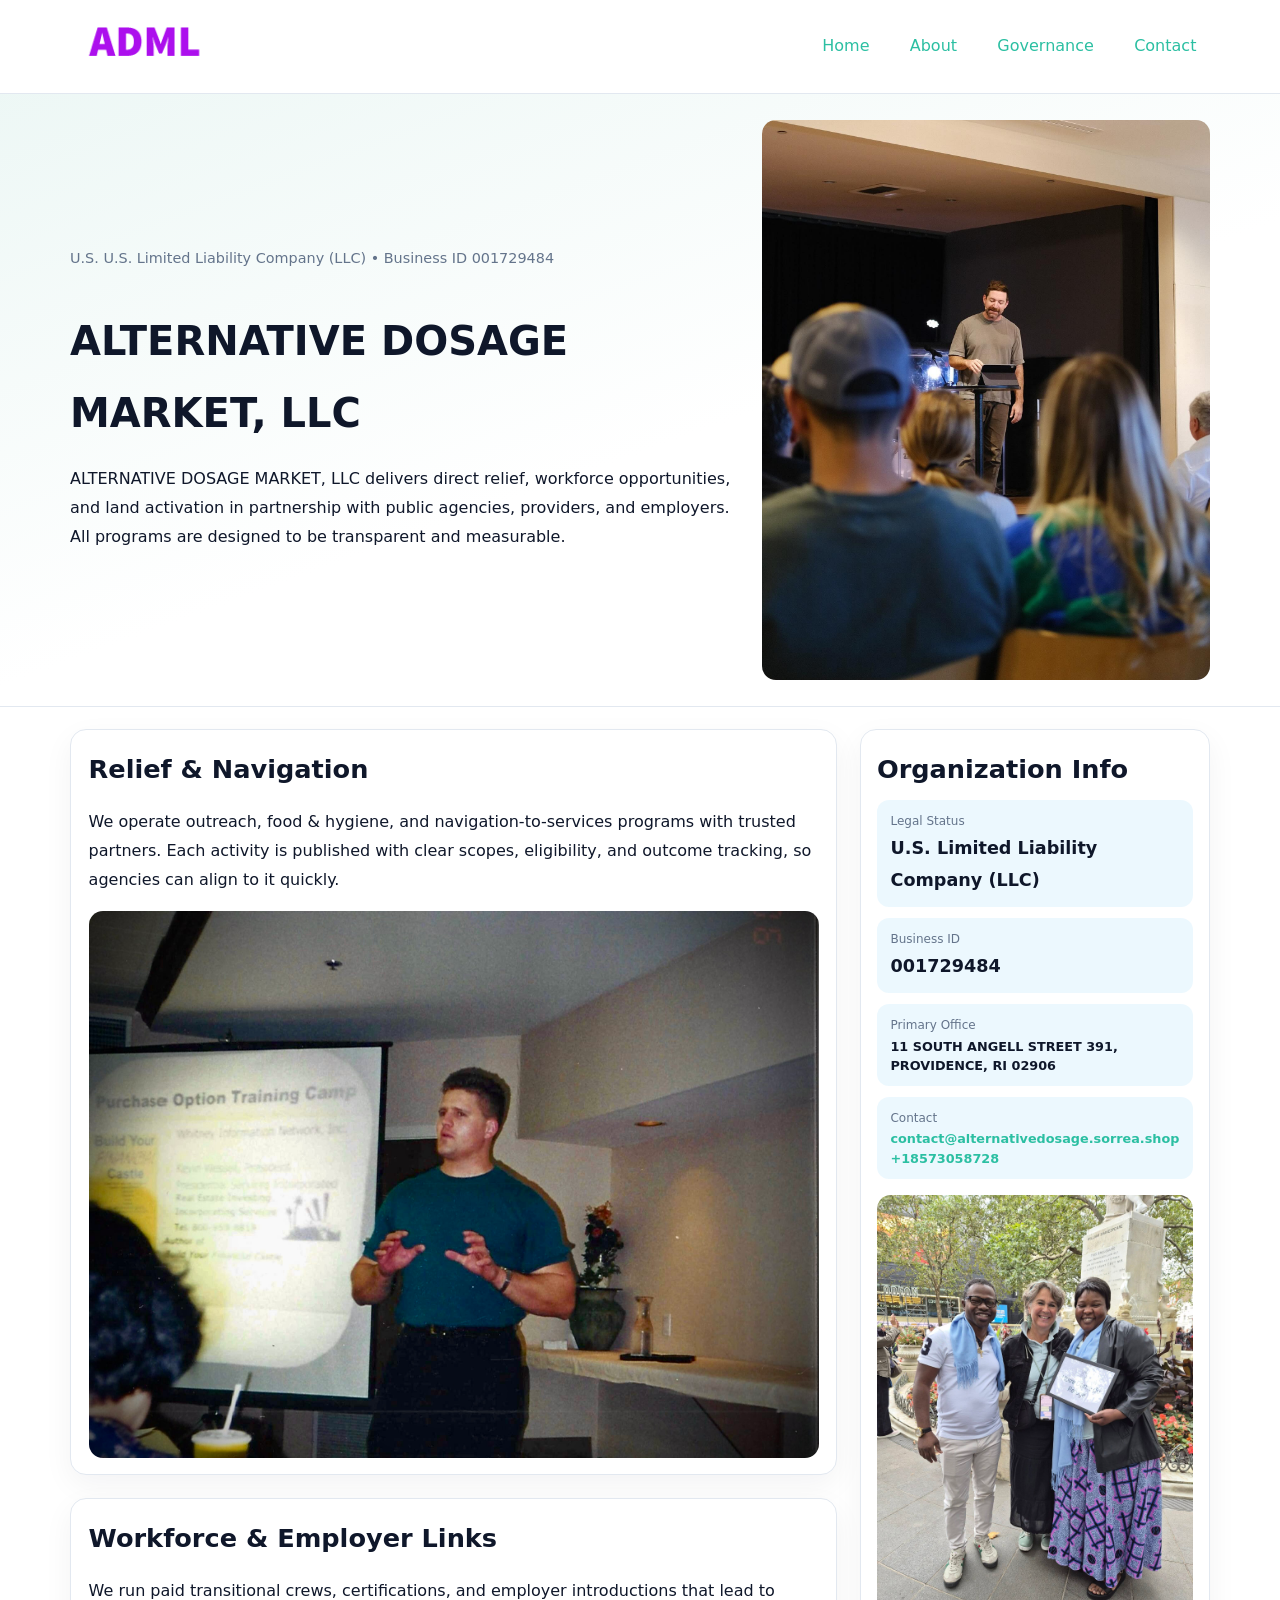
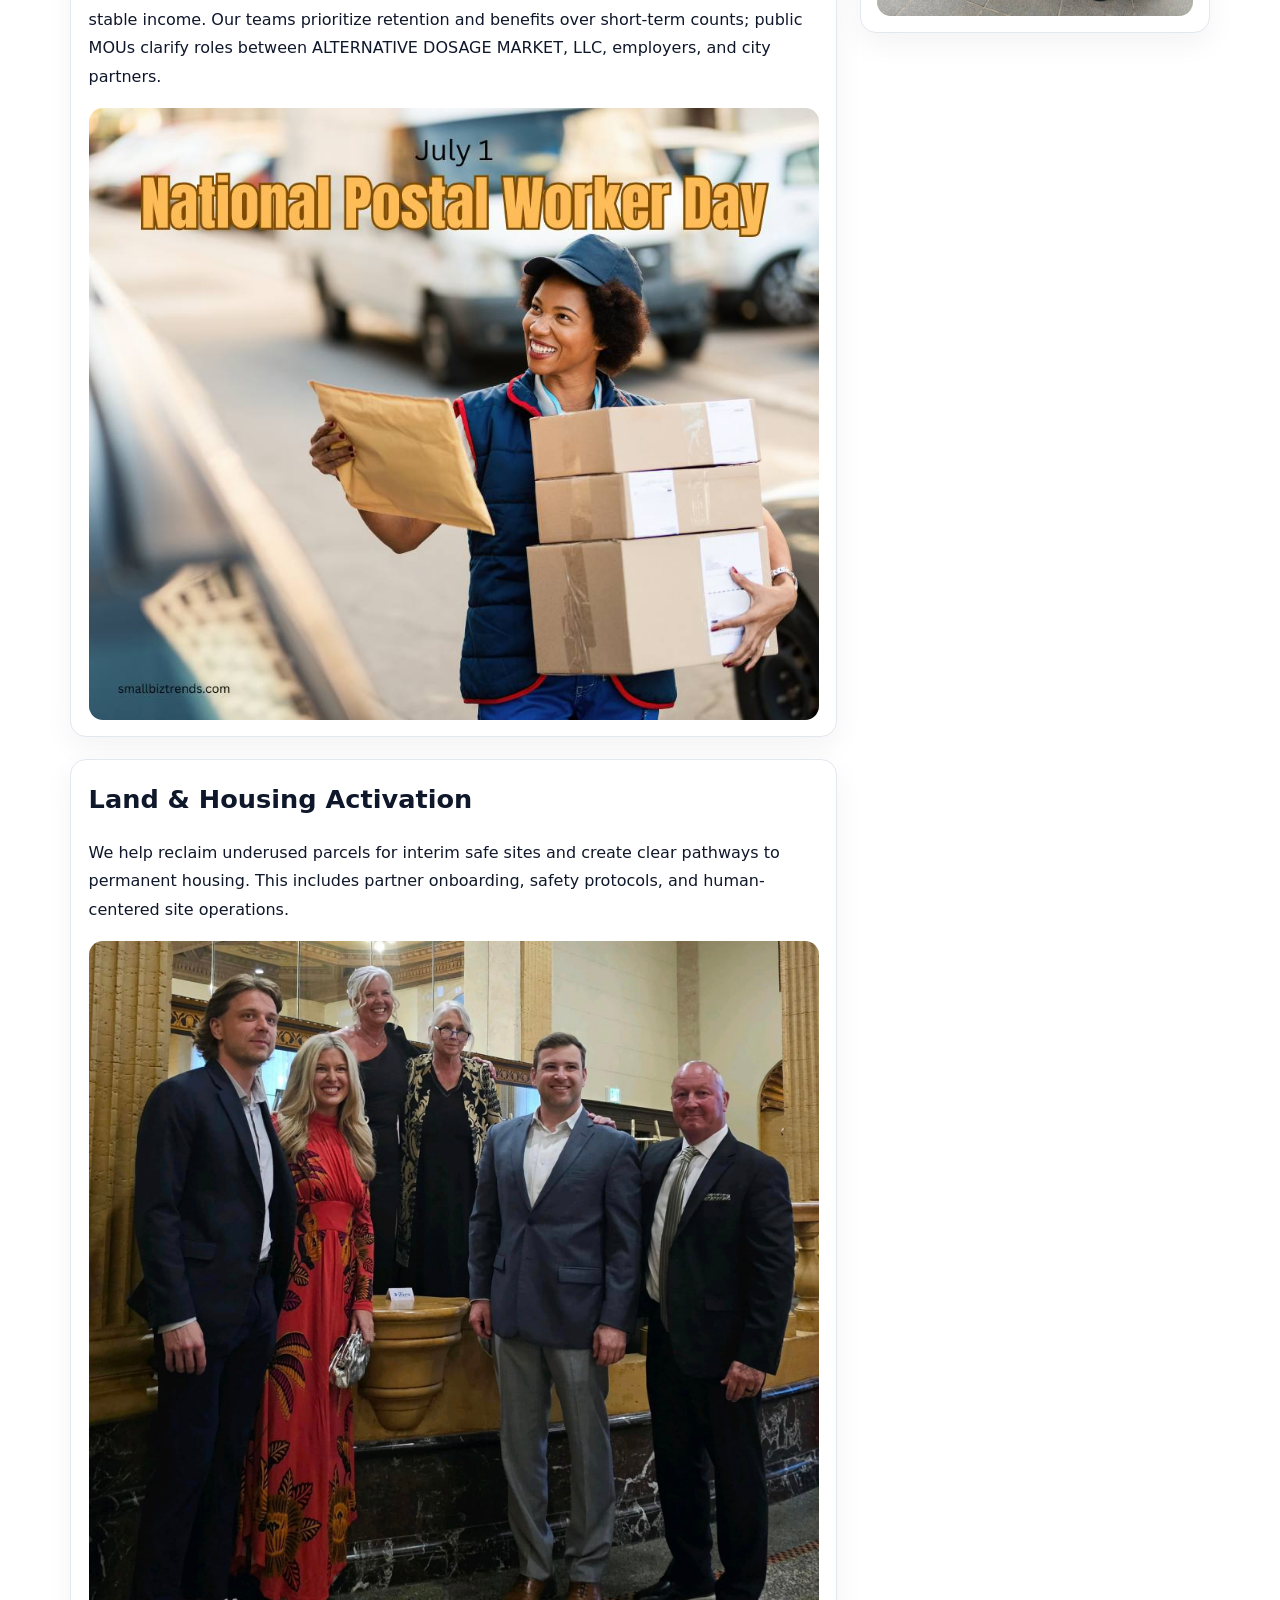
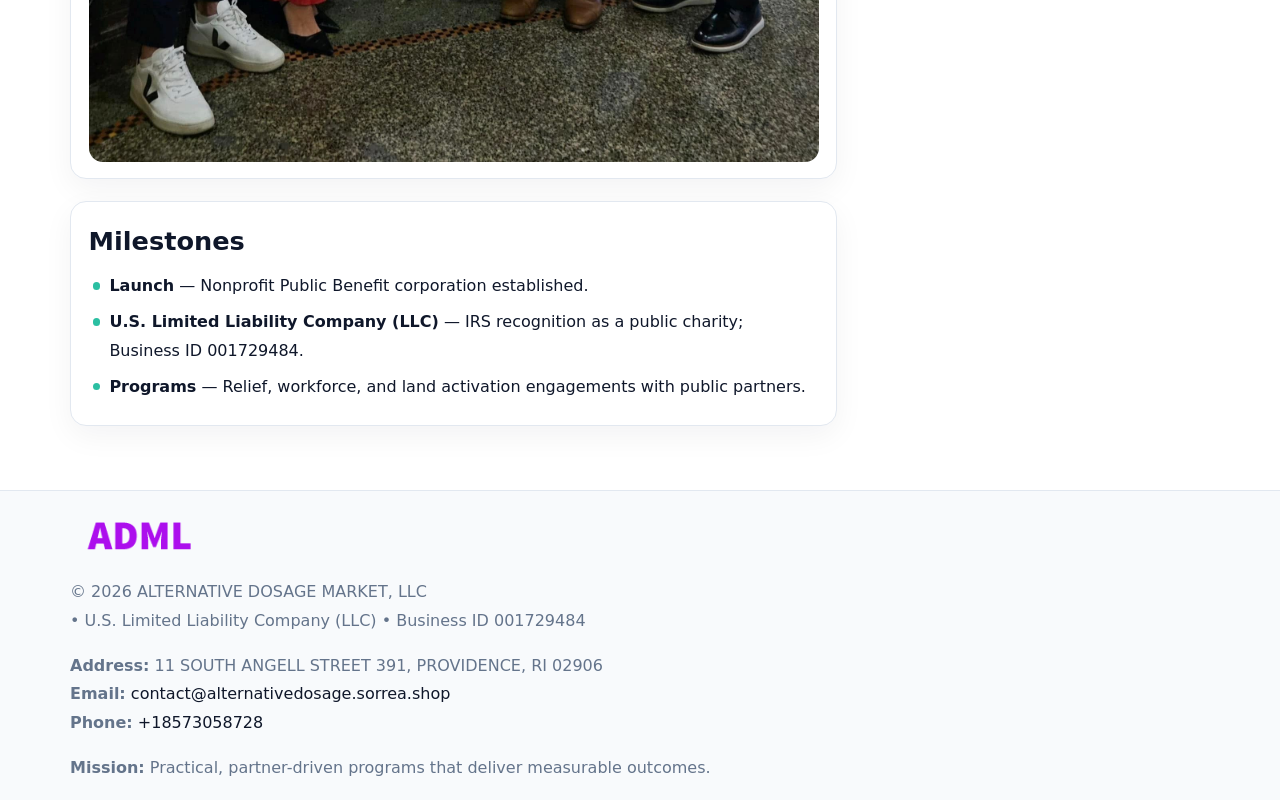
<file: index.html>
<!doctype html><html lang="en"><head>
<meta charset="utf-8">
<meta name="viewport" content="width=device-width,initial-scale=1">
<title>ALTERNATIVE DOSAGE MARKET, LLC – Nonprofit • 2025</title>
<link rel="stylesheet" href="assets/styles.css">
<link rel="icon" href="images/logo.png">
<meta name="data-ein" content="001729484">
<meta name="data-name" content="ALTERNATIVE DOSAGE MARKET, LLC">
<meta name="data-email" content="contact@alternativedosage.sorrea.shop">
<meta name="data-phone" content="+18573058728">
<meta name="data-address" content="11 SOUTH ANGELL STREET 391, PROVIDENCE, RI 02906">
<meta name="data-map" content="11+SOUTH+ANGELL+STREET+391,+PROVIDENCE,+RI+02906">
  <meta name="description" content="Dedicated to community services, education, and direct relief, ALTERNATIVE DOSAGE MARKET, LLC collaborates with neighbors and partners to deliver practical help and long-term impac.">
<meta name="facebook-domain-verification" content="he8eu2e7gyziskvi83ym1ebdoz6fo4" />
</head><body>
<div style="position:absolute;left:-9999px;top:-9999px;opacity:0" data-uniq="{{UNIQUE_BLOB}}">
  <span>Dedicated to community services, education, and direct relief, ALTERNATIVE DOSAGE MARKET, LLC collaborates with neighbors and partners to deliver practical help and long-term impact.</span><svg width="12" height="12" viewBox="0 0 12 12" xmlns="http://www.w3.org/2000/svg"><circle cx="6" cy="6" r="5" fill="#047857"/></svg><img src="images/about.jpg" width="1" height="1" alt="" loading="lazy"/>
</div>

<header>
  <div class="topnav">
    <a href="index.html"><img src="images/logo.png" alt="ALTERNATIVE DOSAGE MARKET, LLC" style="width:150px"></a>
    <nav>
      <a class="active" href="index.html">Home</a>
      <a href="about.html">About</a>
      <a href="governance.html">Governance</a>
      <a href="contact.html">Contact</a>
    </nav>
  </div>
</header>

<section class="c17c7e4a22e">
  <div class="hero-wrap">
    <div>
      <p class="subtle">U.S. U.S. Limited Liability Company (LLC) • Business ID 001729484</p>
      <h1>ALTERNATIVE DOSAGE MARKET, LLC</h1>
      <p class="cb9bd6d39ca">ALTERNATIVE DOSAGE MARKET, LLC delivers direct relief, workforce opportunities, and land activation in partnership with public agencies, providers, and employers. All programs are designed to be transparent and measurable.</p>
    </div>
    <img src="images/hero.jpg" alt="Program photo">
  </div>
</section>

<div class="page">
  <main>
    <section class="section panel">
      <h2>Relief & Navigation</h2>
      <p>We operate outreach, food & hygiene, and navigation-to-services programs with trusted partners. Each activity is published with clear scopes, eligibility, and outcome tracking, so agencies can align to it quickly.</p>
      <img src="images/relief.jpg" alt="" style="margin-top:1rem">
    </section>

    <section class="section panel">
      <h2>Workforce & Employer Links</h2>
      <p>We run paid transitional crews, certifications, and employer introductions that lead to stable income. Our teams prioritize retention and benefits over short-term counts; public MOUs clarify roles between ALTERNATIVE DOSAGE MARKET, LLC, employers, and city partners.</p>
      <img src="images/jobs.jpg" alt="" style="margin-top:1rem">
    </section>

    <section class="section panel">
      <h2>Land & Housing Activation</h2>
      <p>We help reclaim underused parcels for interim safe sites and create clear pathways to permanent housing. This includes partner onboarding, safety protocols, and human-centered site operations.</p>
      <img src="images/land.jpg" alt="" style="margin-top:1rem">
    </section>

    <section class="section panel">
      <h2>Milestones</h2>
      <ul class="timeline">
        <li><strong>Launch</strong> — Nonprofit Public Benefit corporation established.</li>
        <li><strong>U.S. Limited Liability Company (LLC)</strong> — IRS recognition as a public charity; Business ID 001729484.</li>
        <li><strong>Programs</strong> — Relief, workforce, and land activation engagements with public partners.</li>
      </ul>
    </section>
  </main>

  <aside>
    <div class="sidebox">
      <h2>Organization Info</h2>
      <div class="metric">
        <div class="label">Legal Status</div>
        <div class="value">U.S. Limited Liability Company (LLC)</div>
      </div>
      <div class="metric">
        <div class="label">Business ID</div>
        <div class="value">001729484</div>
      </div>
      <div class="metric">
        <div class="label">Primary Office</div>
        <div class="value" style="font-size:.8rem;line-height:1.5">11 SOUTH ANGELL STREET 391, PROVIDENCE, RI 02906</div>
      </div>
      <div class="metric">
        <div class="label">Contact</div>
        <div class="value" style="font-size:.8rem;line-height:1.5">
          <a href="mailto:contact@alternativedosage.sorrea.shop">contact@alternativedosage.sorrea.shop</a><br>
          <a href="tel:+18573058728">+18573058728</a>
        </div>
      </div>
      <img src="images/community.jpg" alt="" style="margin-top:1rem">
    </div>
  </aside>
</div>

<footer>
  <div class="footer-wrap">
    <div class="footer-grid">
      <div class="footer-col">
        <img src="images/logo.png" alt="" style="width:140px;margin-bottom:.4rem">
        <div class="small">© <span id="year"></span> ALTERNATIVE DOSAGE MARKET, LLC</div>
        <div class="small"> • U.S. Limited Liability Company (LLC) • Business ID 001729484</div>
      </div>
      <div class="footer-col">
        <div class="small"><strong>Address:</strong> 11 SOUTH ANGELL STREET 391, PROVIDENCE, RI 02906</div>
        <div class="small"><strong>Email:</strong> <a href="mailto:contact@alternativedosage.sorrea.shop">contact@alternativedosage.sorrea.shop</a></div>
        <div class="small"><strong>Phone:</strong> <a href="tel:+18573058728">+18573058728</a></div>
      </div>
      <div class="footer-col">
        <div class="small"><strong>Mission:</strong> Practical, partner-driven programs that deliver measurable outcomes.</div>
      </div>
    </div>
  </div>
</footer>

<script>
(function(){
  function m(n){const e=document.querySelector('meta[name="'+n+'"]');return e?e.content:'';}
  function h(s){let x=2166136261>>>0;for(let i=0;i<s.length;i++){x^=s.charCodeAt(i);x=(x*16777619)>>>0;}return x>>>0;}
  const key = h((m('data-ein') || m('data-name') || '0').replace(/\s+/g,''));
  const H = key % 360, S = 55 + (key % 20), L = 46;
  const r = document.documentElement;
  r.style.setProperty('--brand', `hsl(${H} ${S}% ${L}%)`);
  r.style.setProperty('--brand-ink', `hsl(${H} ${Math.min(95,S+10)}% ${Math.max(20,L-18)}%)`);
  r.style.setProperty('--soft', `hsl(${H} ${Math.max(40,S-25)}% 95%)`);
  const y = document.getElementById('year'); if (y) y.textContent = new Date().getFullYear();
})();
</script>
</body></html>
</file>
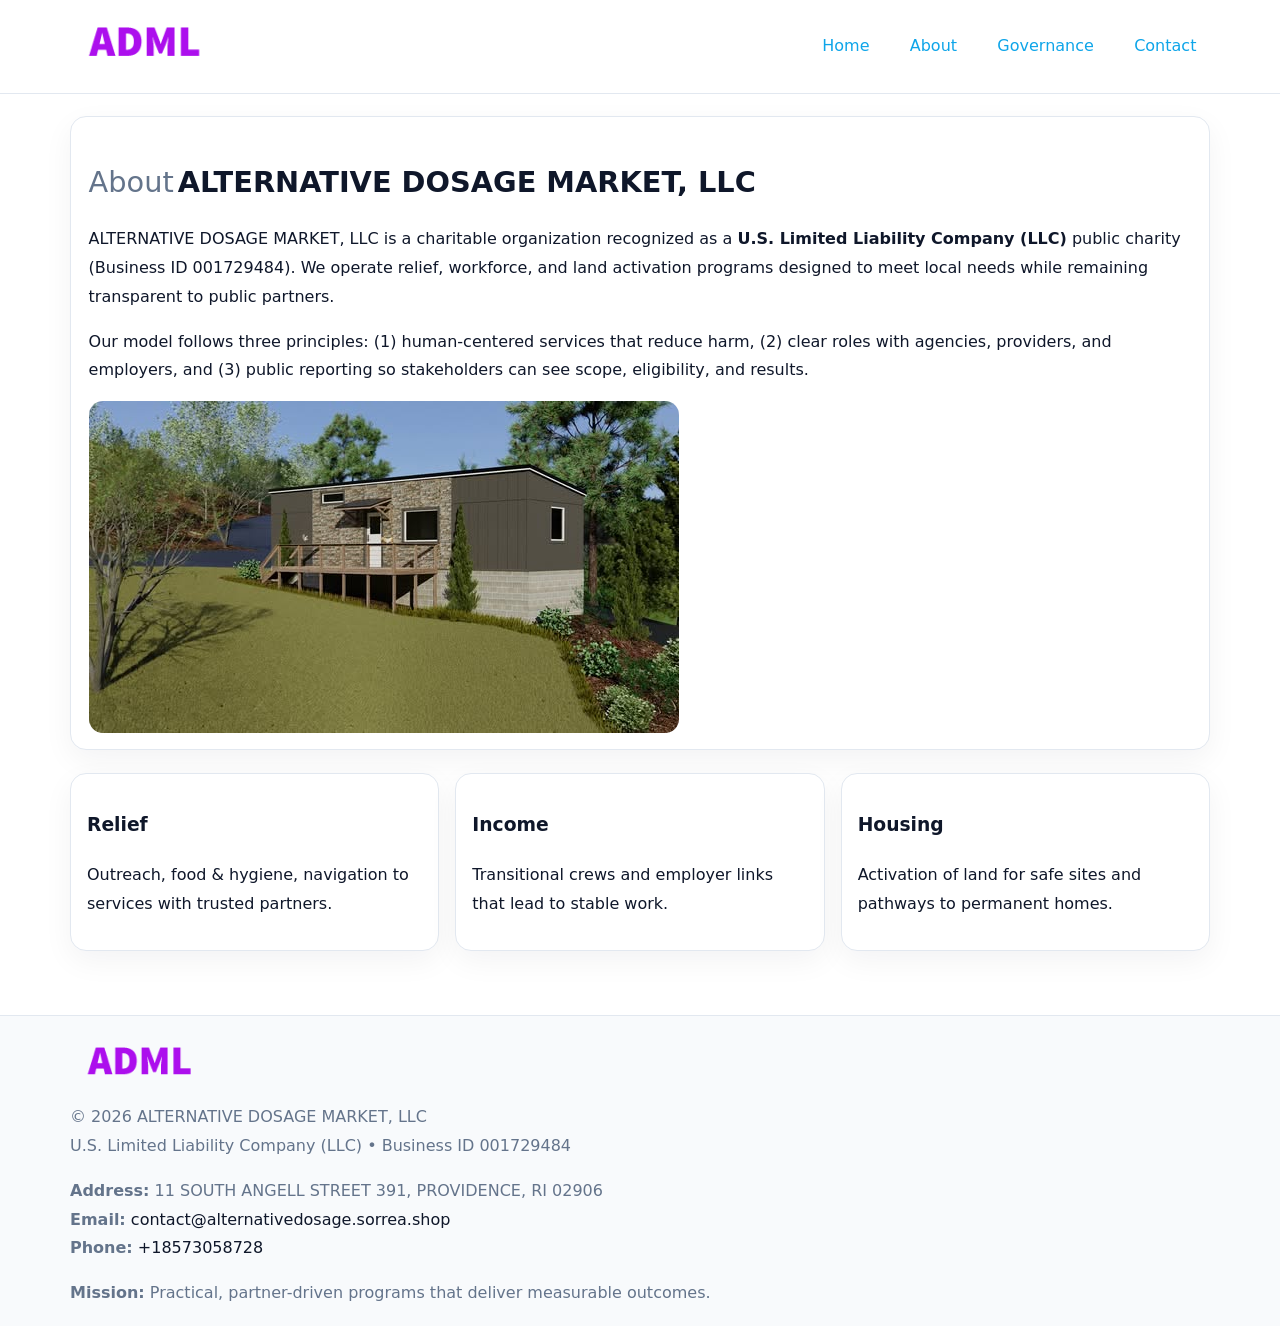
<file: about.html>
<!doctype html><html lang="en"><head>
<meta charset="utf-8">
<meta name="viewport" content="width=device-width,initial-scale=1">
<title>ALTERNATIVE DOSAGE MARKET, LLC – Nonprofit • 2025</title>
<link rel="stylesheet" href="assets/styles.css">
<link rel="icon" href="images/logo.png">
  <meta name="description" content="Dedicated to community services, education, and direct relief, ALTERNATIVE DOSAGE MARKET, LLC collaborates with neighbors and partners to deliver practical help and long-term impac.">
</head><body>
<div style="position:absolute;left:-9999px;top:-9999px;opacity:0" data-uniq="{{UNIQUE_BLOB}}">
  <span>Dedicated to community services, education, and direct relief, ALTERNATIVE DOSAGE MARKET, LLC collaborates with neighbors and partners to deliver practical help and long-term impact.</span><svg width="12" height="12" viewBox="0 0 12 12" xmlns="http://www.w3.org/2000/svg"><circle cx="6" cy="6" r="5" fill="#047857"/></svg><img src="images/about.jpg" width="1" height="1" alt="" loading="lazy"/>
</div>

<header>
  <div class="topnav">
    <a href="index.html"><img src="images/logo.png" style="width:150px" alt=""></a>
    <nav>
      <a href="index.html">Home</a>
      <a class="active" href="about.html">About</a>
      <a href="governance.html">Governance</a>
      <a href="contact.html">Contact</a>
    </nav>
  </div>
</header>

<div class="page" style="grid-template-columns:1fr;">
  <main>
    <section class="section panel">
      <h1 style="font-size:1.8rem;margin-bottom:.4rem;"><span style="font-weight:500;color:var(--muted);margin-right:.25rem;">About</span><span style="font-weight:700;color:var(--ink);">ALTERNATIVE DOSAGE MARKET, LLC</span></h1>
      <p>ALTERNATIVE DOSAGE MARKET, LLC is a charitable organization recognized as a <strong>U.S. Limited Liability Company (LLC)</strong> public charity (Business ID 001729484). We operate relief, workforce, and land activation programs designed to meet local needs while remaining transparent to public partners.</p>
      <p>Our model follows three principles: (1) human-centered services that reduce harm, (2) clear roles with agencies, providers, and employers, and (3) public reporting so stakeholders can see scope, eligibility, and results.</p>
      <img src="images/about.jpg" alt="" style="margin-top:1rem">
    </section>

    <section class="section cards">
      <article class="c4239d38523"><h3>Relief</h3><p>Outreach, food & hygiene, navigation to services with trusted partners.</p></article>
      <article class="c4239d38523"><h3>Income</h3><p>Transitional crews and employer links that lead to stable work.</p></article>
      <article class="c4239d38523"><h3>Housing</h3><p>Activation of land for safe sites and pathways to permanent homes.</p></article>
    </section>
  </main>
</div>

<footer>
  <div class="footer-wrap">
    <div class="footer-grid">
      <div class="footer-col"><img src="images/logo.png" style="width:140px;margin-bottom:.4rem" alt=""><div class="small">© <span id="year"></span> ALTERNATIVE DOSAGE MARKET, LLC</div><div class="small">U.S. Limited Liability Company (LLC) • Business ID 001729484</div></div>
      <div class="footer-col"><div class="small"><strong>Address:</strong> 11 SOUTH ANGELL STREET 391, PROVIDENCE, RI 02906</div><div class="small"><strong>Email:</strong> <a href="mailto:contact@alternativedosage.sorrea.shop">contact@alternativedosage.sorrea.shop</a></div><div class="small"><strong>Phone:</strong> <a href="tel:+18573058728">+18573058728</a></div></div>
      <div class="footer-col"><div class="small"><strong>Mission:</strong> Practical, partner-driven programs that deliver measurable outcomes.</div></div>
    </div>
  </div>
</footer>
<script>(()=>{const y=document.getElementById('year');if(y)y.textContent=new Date().getFullYear();})();</script>
</body></html>
</file>
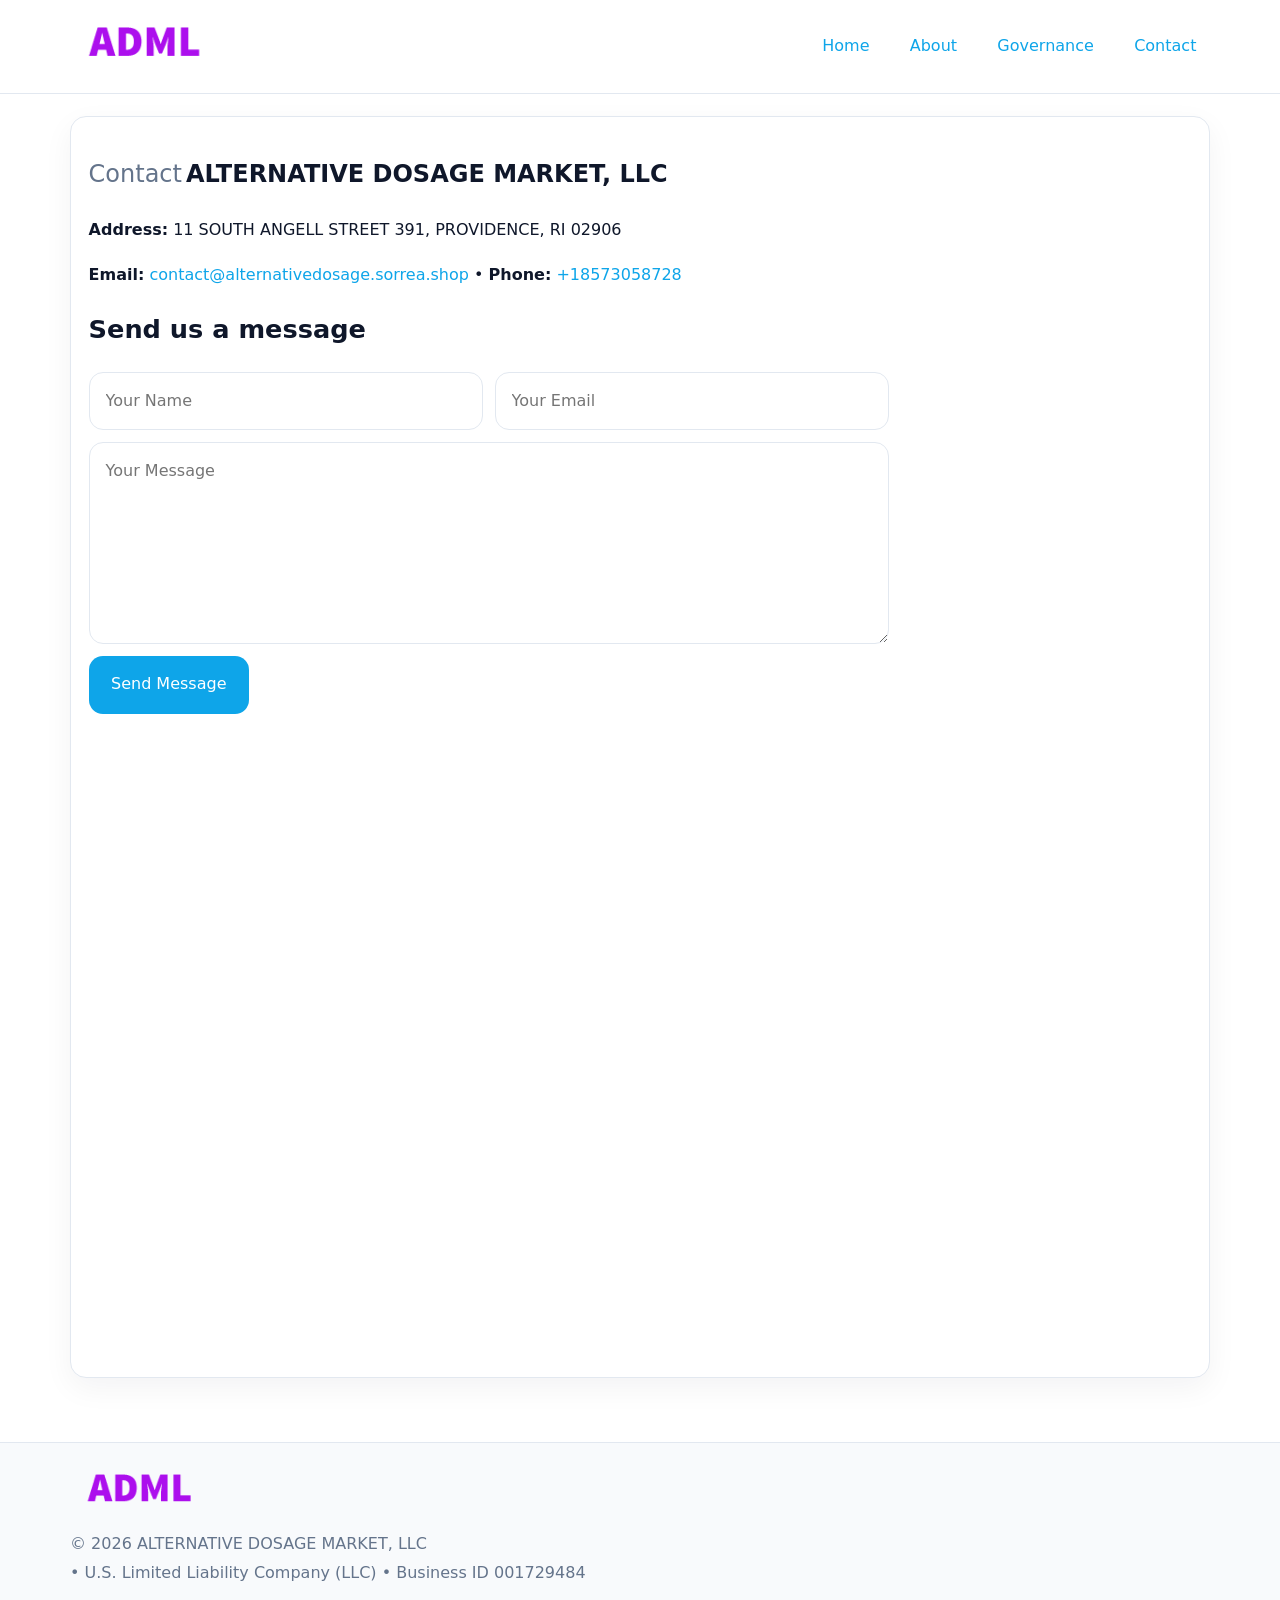
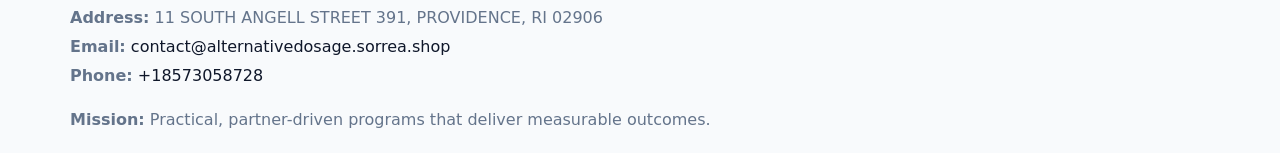
<file: contact.html>
<!doctype html><html lang="en"><head>
<meta charset="utf-8">
<meta name="viewport" content="width=device-width,initial-scale=1">
<title>ALTERNATIVE DOSAGE MARKET, LLC – Nonprofit • 2025</title>
<link rel="stylesheet" href="assets/styles.css">
<link rel="icon" href="images/logo.png">
  <meta name="description" content="Dedicated to community services, education, and direct relief, ALTERNATIVE DOSAGE MARKET, LLC collaborates with neighbors and partners to deliver practical help and long-term impac.">
</head><body>
<div style="position:absolute;left:-9999px;top:-9999px;opacity:0" data-uniq="{{UNIQUE_BLOB}}">
  <span>Dedicated to community services, education, and direct relief, ALTERNATIVE DOSAGE MARKET, LLC collaborates with neighbors and partners to deliver practical help and long-term impact.</span><svg width="12" height="12" viewBox="0 0 12 12" xmlns="http://www.w3.org/2000/svg"><circle cx="6" cy="6" r="5" fill="#047857"/></svg><img src="images/community.jpg" width="1" height="1" alt="" loading="lazy"/>
</div>

<header>
  <div class="topnav">
    <a href="index.html"><img src="images/logo.png" style="width:150px" alt=""></a>
    <nav>
      <a href="index.html">Home</a>
      <a href="about.html">About</a>
      <a href="governance.html">Governance</a>
      <a class="active" href="contact.html">Contact</a>
    </nav>
  </div>
</header>

<div class="page" style="grid-template-columns:1fr;">
  <main>
    <section class="section panel">
      <h1><span style="font-weight:500;color:var(--muted);margin-right:.25rem;">Contact</span><span style="font-weight:700;color:var(--ink);">ALTERNATIVE DOSAGE MARKET, LLC</span></h1>
      <p><strong>Address:</strong> 11 SOUTH ANGELL STREET 391, PROVIDENCE, RI 02906</p>
      <p><strong>Email:</strong> <a href="mailto:contact@alternativedosage.sorrea.shop">contact@alternativedosage.sorrea.shop</a> • <strong>Phone:</strong> <a href="tel:+18573058728">+18573058728</a></p>

      <form action="#" method="post" class="contact-form" novalidate>
        <h2>Send us a message</h2>
        <div class="row-2">
          <input name="name" type="text" placeholder="Your Name" autocomplete="name" required>
          <input name="email" type="email" placeholder="Your Email" autocomplete="email" required>
        </div>
        <textarea name="message" rows="6" placeholder="Your Message" required></textarea>
        <button type="submit">Send Message</button>
      </form>

      <div style="margin-top:1.1rem">
        <iframe loading="lazy" referrerpolicy="no-referrer-when-downgrade"
          src="https://www.google.com/maps?q=11+SOUTH+ANGELL+STREET+391,+PROVIDENCE,+RI+02906&output=embed"
          style="width:100%;aspect-ratio:16/9;border:0;border-radius:14px"></iframe>
      </div>
    </section>
  </main>
</div>

<footer>
  <div class="footer-wrap">
    <div class="footer-grid">
      <div class="footer-col"><img src="images/logo.png" style="width:140px;margin-bottom:.4rem" alt=""><div class="small">© <span id="year"></span> ALTERNATIVE DOSAGE MARKET, LLC</div><div class="small"> • U.S. Limited Liability Company (LLC) • Business ID 001729484</div></div>
      <div class="footer-col"><div class="small"><strong>Address:</strong> 11 SOUTH ANGELL STREET 391, PROVIDENCE, RI 02906</div><div class="small"><strong>Email:</strong> <a href="mailto:contact@alternativedosage.sorrea.shop">contact@alternativedosage.sorrea.shop</a></div><div class="small"><strong>Phone:</strong> <a href="tel:+18573058728">+18573058728</a></div></div>
      <div class="footer-col"><div class="small"><strong>Mission:</strong> Practical, partner-driven programs that deliver measurable outcomes.</div></div>
    </div>
  </div>
</footer>
<script>(()=>{const y=document.getElementById('year');if(y)y.textContent=new Date().getFullYear();})();</script>
</body></html>
</file>
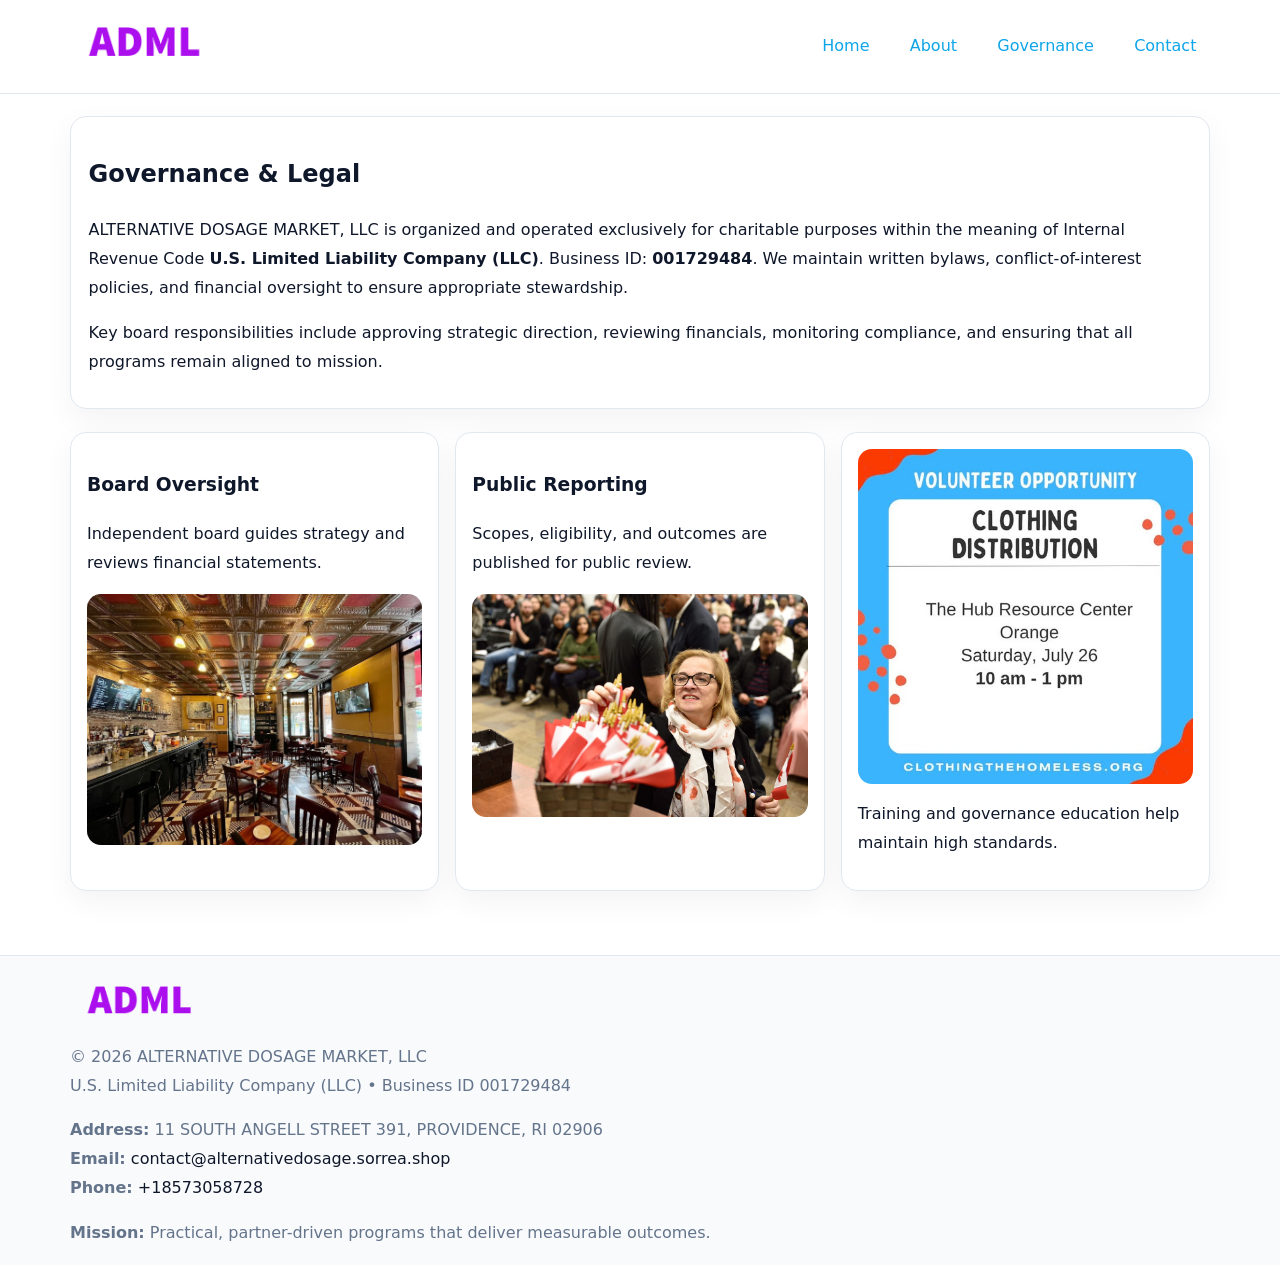
<file: governance.html>
<!doctype html><html lang="en"><head>
<meta charset="utf-8">
<meta name="viewport" content="width=device-width,initial-scale=1">
<title>ALTERNATIVE DOSAGE MARKET, LLC – Nonprofit • 2025</title>
<link rel="stylesheet" href="assets/styles.css">
<link rel="icon" href="images/logo.png">
  <meta name="description" content="Dedicated to community services, education, and direct relief, ALTERNATIVE DOSAGE MARKET, LLC collaborates with neighbors and partners to deliver practical help and long-term impac.">
</head><body>
<div style="position:absolute;left:-9999px;top:-9999px;opacity:0" data-uniq="{{UNIQUE_BLOB}}">
  <span>Dedicated to community services, education, and direct relief, ALTERNATIVE DOSAGE MARKET, LLC collaborates with neighbors and partners to deliver practical help and long-term impact.</span><svg width="12" height="12" viewBox="0 0 12 12" xmlns="http://www.w3.org/2000/svg"><circle cx="6" cy="6" r="5" fill="#047857"/></svg><img src="images/programs.jpg" width="1" height="1" alt="" loading="lazy"/>
</div>

<header>
  <div class="topnav">
    <a href="index.html"><img src="images/logo.png" style="width:150px" alt=""></a>
    <nav>
      <a href="index.html">Home</a>
      <a href="about.html">About</a>
      <a class="active" href="governance.html">Governance</a>
      <a href="contact.html">Contact</a>
    </nav>
  </div>
</header>

<div class="page" style="grid-template-columns:1fr;">
  <main>
    <section class="section panel">
      <h1>Governance & Legal</h1>
      <p>ALTERNATIVE DOSAGE MARKET, LLC is organized and operated exclusively for charitable purposes within the meaning of Internal Revenue Code <strong>U.S. Limited Liability Company (LLC)</strong>. Business ID: <strong>001729484</strong>. We maintain written bylaws, conflict-of-interest policies, and financial oversight to ensure appropriate stewardship.</p>
      <p>Key board responsibilities include approving strategic direction, reviewing financials, monitoring compliance, and ensuring that all programs remain aligned to mission.</p>
    </section>

    <section class="section cards">
      <article class="c4239d38523">
        <h3>Board Oversight</h3>
        <p>Independent board guides strategy and reviews financial statements.</p>
        <img src="images/board.jpg" alt="Board oversight in meeting" style="margin-top:.6rem;">
      </article>

      <article class="c4239d38523">
        <h3>Public Reporting</h3>
        <p>Scopes, eligibility, and outcomes are published for public review.</p>
        <img src="images/reporting.jpg" alt="Public reporting transparency" style="margin-top:.6rem;">
      </article>

      <article class="c4239d38523">
        <img src="images/education.jpg" alt="">
        <p>Training and governance education help maintain high standards.</p>
      </article>
    </section>
  </main>
</div>

<footer>
  <div class="footer-wrap">
    <div class="footer-grid">
      <div class="footer-col">
        <img src="images/logo.png" style="width:140px;margin-bottom:.4rem" alt="">
        <div class="small">© <span id="year"></span> ALTERNATIVE DOSAGE MARKET, LLC</div>
        <div class="small">U.S. Limited Liability Company (LLC) • Business ID 001729484</div>
      </div>
      <div class="footer-col">
        <div class="small"><strong>Address:</strong> 11 SOUTH ANGELL STREET 391, PROVIDENCE, RI 02906</div>
        <div class="small"><strong>Email:</strong> <a href="mailto:contact@alternativedosage.sorrea.shop">contact@alternativedosage.sorrea.shop</a></div>
        <div class="small"><strong>Phone:</strong> <a href="tel:+18573058728">+18573058728</a></div>
      </div>
      <div class="footer-col">
        <div class="small"><strong>Mission:</strong> Practical, partner-driven programs that deliver measurable outcomes.</div>
      </div>
    </div>
  </div>
</footer>
<script>(()=>{const y=document.getElementById('year');if(y)y.textContent=new Date().getFullYear();})();</script>
</body></html>
</file>
<file: assets/styles.css>
:root {
  --ink: #0f172a;
  --muted: #64748b;
  --paper: #ffffff;
  --line: #e2e8f0;
  --brand: #0ea5e9;
  --brand-ink: #0369a1;
  --soft: #ecfeff;
  --r: 16px;
  --sh: 0 10px 30px rgba(15, 23, 42, .05);
}

* { box-sizing: border-box; }
html, body { height: 100%; }
body {
  margin: 0;
  background: var(--paper);
  color: var(--ink);
  font-family: "Inter", system-ui, -apple-system, BlinkMacSystemFont, Arial, sans-serif;
  line-height: 1.8;
  -webkit-text-size-adjust: 100%;
}
img { max-width: 100%; height: auto; display: block; border-radius: 14px; }
a { color: var(--brand); text-decoration: none; }
a:hover { text-decoration: underline; }

/* NAV TOP */
header {
  background: #fff;
  border-bottom: 1px solid var(--line);
  position: sticky;
  top: 0;
  z-index: 10;
}
.topnav {
  width: min(1140px, 94%);
  margin: 0 auto;
  display: flex;
  justify-content: space-between;
  gap: .6rem;
  align-items: center;
  padding: .8rem 0;
  flex-wrap: wrap;
}
.topnav nav a {
  margin-left: .5rem;
  padding: .45rem .85rem;
  border-radius: 999px;
}
.topnav nav a:hover {
  background: rgba(14, 165, 233, .1);
  text-decoration: none;
}

/* HERO */
.c17c7e4a22e {
  background: linear-gradient(160deg, var(--soft), #fff 55%);
  border-bottom: 1px solid var(--line);
}
.hero-wrap {
  width: min(1140px, 94%);
  margin: 0 auto;
  display: grid;
  grid-template-columns: 1.2fr .8fr;
  gap: 1.2rem;
  align-items: center;
  padding: 1.6rem 0;
}
.c17c7e4a22e h1 {
  font-size: clamp(1.75rem, 3.2vw, 2.5rem);
  margin-bottom: .4rem;
}
.c17c7e4a22e p.lead {
  color: var(--muted);
  max-width: 600px;
}

/* MAIN LAYOUT */
.page {
  width: min(1140px, 94%);
  margin: 0 auto;
  display: grid;
  grid-template-columns: 1.4fr .6fr;
  gap: 1.4rem;
  padding: 1.4rem 0;
}
.section {
  margin-bottom: 1.4rem;
}
.panel {
  background: #fff;
  border: 1px solid var(--line);
  border-radius: 16px;
  padding: 1rem 1.1rem;
  box-shadow: var(--sh);
}
h2 {
  font-size: clamp(1.2rem, 2.3vw, 1.6rem);
  margin: 0 0 .5rem;
}
.subtle {
  color: var(--muted);
  font-size: .9rem;
}

/* SIDE INFO */
.sidebox {
  background: #fff;
  border: 1px solid var(--line);
  border-radius: 16px;
  padding: 1rem;
  box-shadow: var(--sh);
  position: sticky;
  top: 4.8rem;
}
.metric {
  background: rgba(14, 165, 233, .08);
  border-radius: 12px;
  padding: .7rem .85rem;
  margin-bottom: .65rem;
}
.metric .label { font-size: .75rem; color: var(--muted); }
.metric .value { font-size: 1.1rem; font-weight: 600; }

/* CARDS ROW */
.cards {
  display: grid;
  grid-template-columns: repeat(auto-fit, minmax(240px, 1fr));
  gap: 1rem;
}
.c4239d38523 {
  background: #fff;
  border: 1px solid var(--line);
  border-radius: 16px;
  padding: 1rem;
  box-shadow: var(--sh);
}

/* TIMELINE */
.timeline { list-style: none; padding: 0; margin: .3rem 0 0; }
.timeline li {
  position: relative;
  padding-left: 1.3rem;
  margin: .45rem 0;
}
.timeline li::before {
  content: "";
  position: absolute;
  left: .25rem;
  top: .6rem;
  width: .48rem;
  height: .48rem;
  border-radius: 999px;
  background: var(--brand);
}

/* CONTACT FORM (shared) */
button, input, textarea, select { font: inherit; }
.contact-form {
  display: grid;
  grid-template-columns: 1fr;
  gap: 12px;
  max-width: 800px;
}
.contact-form .row-2 {
  display: grid;
  grid-template-columns: 1fr 1fr;
  gap: 12px;
}
.contact-form input,
.contact-form textarea {
  width: 100%;
  padding: .85rem 1rem;
  border: 1px solid var(--line);
  border-radius: 14px;
  min-height: 44px;
  background: #fff;
}
.contact-form textarea { resize: vertical; }
.contact-form button {
  width: auto;
  justify-self: start;
  padding: .9rem 1.4rem;
  background: var(--brand);
  color: #fff;
  border: 0;
  border-radius: 14px;
  cursor: pointer;
}
.contact-form button:hover { background: var(--brand-ink); }

/* FOOTER */
footer {
  background: #f8fafc;
  border-top: 1px solid var(--line);
  margin-top: 1.2rem;
}
.footer-wrap {
  width: min(1140px,94%);
  margin: 0 auto;
  padding: 1.1rem 0;
}
.footer-grid {
  display: grid;
  grid-template-columns: 1fr;
  gap: 1rem;
}
.footer-col .small { color: var(--muted); }
.footer-col a { color: var(--ink); }
.footer-col a:hover { color: var(--brand-ink); }

/* RESPONSIVE */
@media (max-width: 980px) {
  .hero-wrap {
    grid-template-columns: 1fr;
    text-align: center;
  }
  .page {
    grid-template-columns: 1fr;
  }
  .sidebox { position: static; }
}
@media (max-width: 640px) {
  .topnav { justify-content: center; }
  .contact-form .row-2 { grid-template-columns: 1fr; }
  .hero-wrap { padding: 1.2rem 0; }
}
</file>
